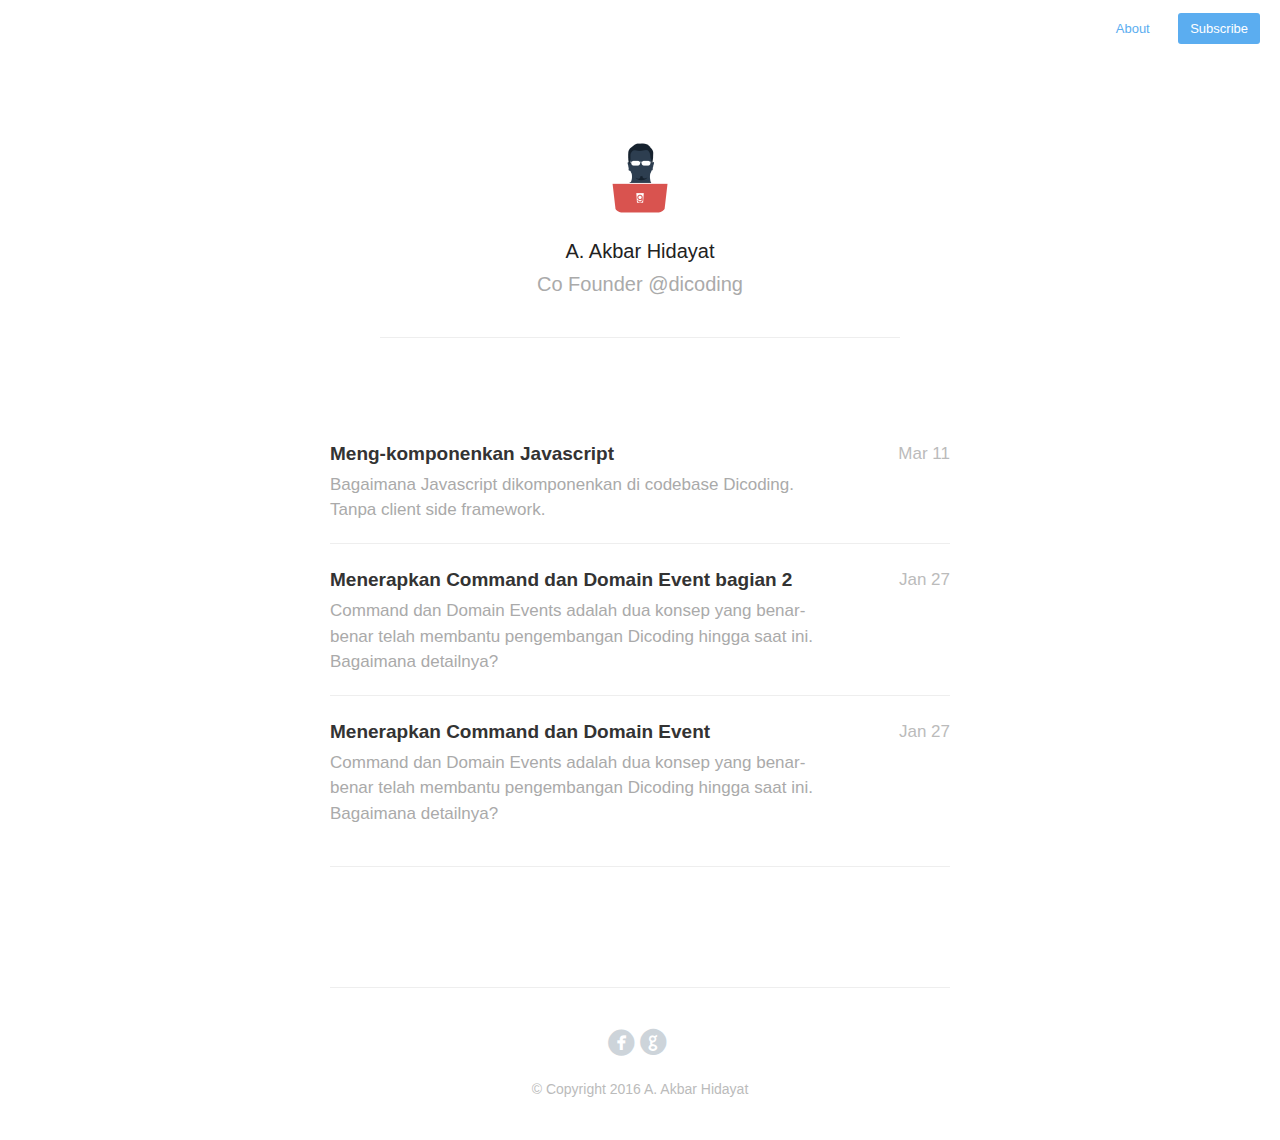
<file: index.html>
<!DOCTYPE html>
<html lang="en-us">
	<head>
		<meta charset="utf-8">
		<meta http-equiv="X-UA-Compatible" content="IE=edge,chrome=1">
		<meta name="viewport" content="width=device-width, initial-scale=1">
		<meta name="author" content="A. Akbar Hidayat">
		<meta name="description" content="Urip Iku Urup">
		<meta name="generator" content="Hugo 0.16-DEV" />
		<title>Urip iku urup &middot; Urip iku urup</title>
		<link rel="shortcut icon" href="https://keripix.github.io/images/favicon.ico">
		<link rel="stylesheet" href="https://keripix.github.io/css/style.css">
		<link rel="stylesheet" href="https://keripix.github.io/css/highlight.css">
		<link rel="stylesheet" href="https://keripix.github.io/css/monosocialiconsfont.css">
		
		<link href="https://keripix.github.io/index.xml" rel="alternate" type="application/rss+xml" title="Urip iku urup" />
		
	</head>

	<body>
    <nav class="main-nav">
	
	

	
		<a href='https://keripix.github.io/about'>About</a>
	

	
	<a class="cta" href="https://keripix.github.io/index.xml">Subscribe</a>
	
</nav>

    <div class="profile">
    <section id="wrapper">
        <header id="header">
            <a href='https://keripix.github.io/about'>
                <img id="avatar" class="2x" src="https://keripix.github.io/images/avatar.png"/>
            </a>
            <h1>A. Akbar Hidayat</h1>
            <h2>Co Founder @dicoding</h2>
        </header>
    </section>
</div>

    <section id="wrapper" class="home">
        <ul id="post-list">
    
    
        
            <li>
                <a href='https://keripix.github.io/post/mengkomponenkan-javascript/'><aside class="dates">Mar 11</aside></a>
                <a href='https://keripix.github.io/post/mengkomponenkan-javascript/'>Meng-komponenkan Javascript <h2>Bagaimana Javascript dikomponenkan di codebase Dicoding. Tanpa client side framework.</h2></a>
            </li>
        
    
    
        
            <li>
                <a href='https://keripix.github.io/post/menerapkan_command_dan_domain_event_bagian_2/'><aside class="dates">Jan 27</aside></a>
                <a href='https://keripix.github.io/post/menerapkan_command_dan_domain_event_bagian_2/'>Menerapkan Command dan Domain Event bagian 2 <h2>Command dan Domain Events adalah dua konsep yang benar-benar telah membantu pengembangan Dicoding hingga saat ini. Bagaimana detailnya?</h2></a>
            </li>
        
    
    
        
            <li>
                <a href='https://keripix.github.io/post/menerapkan_command_dan_domain_event/'><aside class="dates">Jan 27</aside></a>
                <a href='https://keripix.github.io/post/menerapkan_command_dan_domain_event/'>Menerapkan Command dan Domain Event <h2>Command dan Domain Events adalah dua konsep yang benar-benar telah membantu pengembangan Dicoding hingga saat ini. Bagaimana detailnya?</h2></a>
            </li>
        
    
</ul>
        <nav id="post-nav">
    
</nav>
        <footer id="footer">
    
        
<div id="social">
    
    <a class="symbol" href="https://www.facebook.com/keripix">
        circlefacebook
    </a>
    
    <a class="symbol" href="https://www.github.com/keripix">
        circlegithub
    </a>
    
</div>

    
    <p class="small">
    
        © Copyright 2016 A. Akbar Hidayat
    
    </p>
</footer>

    </section>

    <script src="//ajax.googleapis.com/ajax/libs/jquery/2.1.1/jquery.min.js"></script>
<script src="https://keripix.github.io/js/main.js"></script>
<script src="https://keripix.github.io/js/highlight.js"></script>
<script>hljs.initHighlightingOnLoad();</script>


    </body>
</html>
</file>
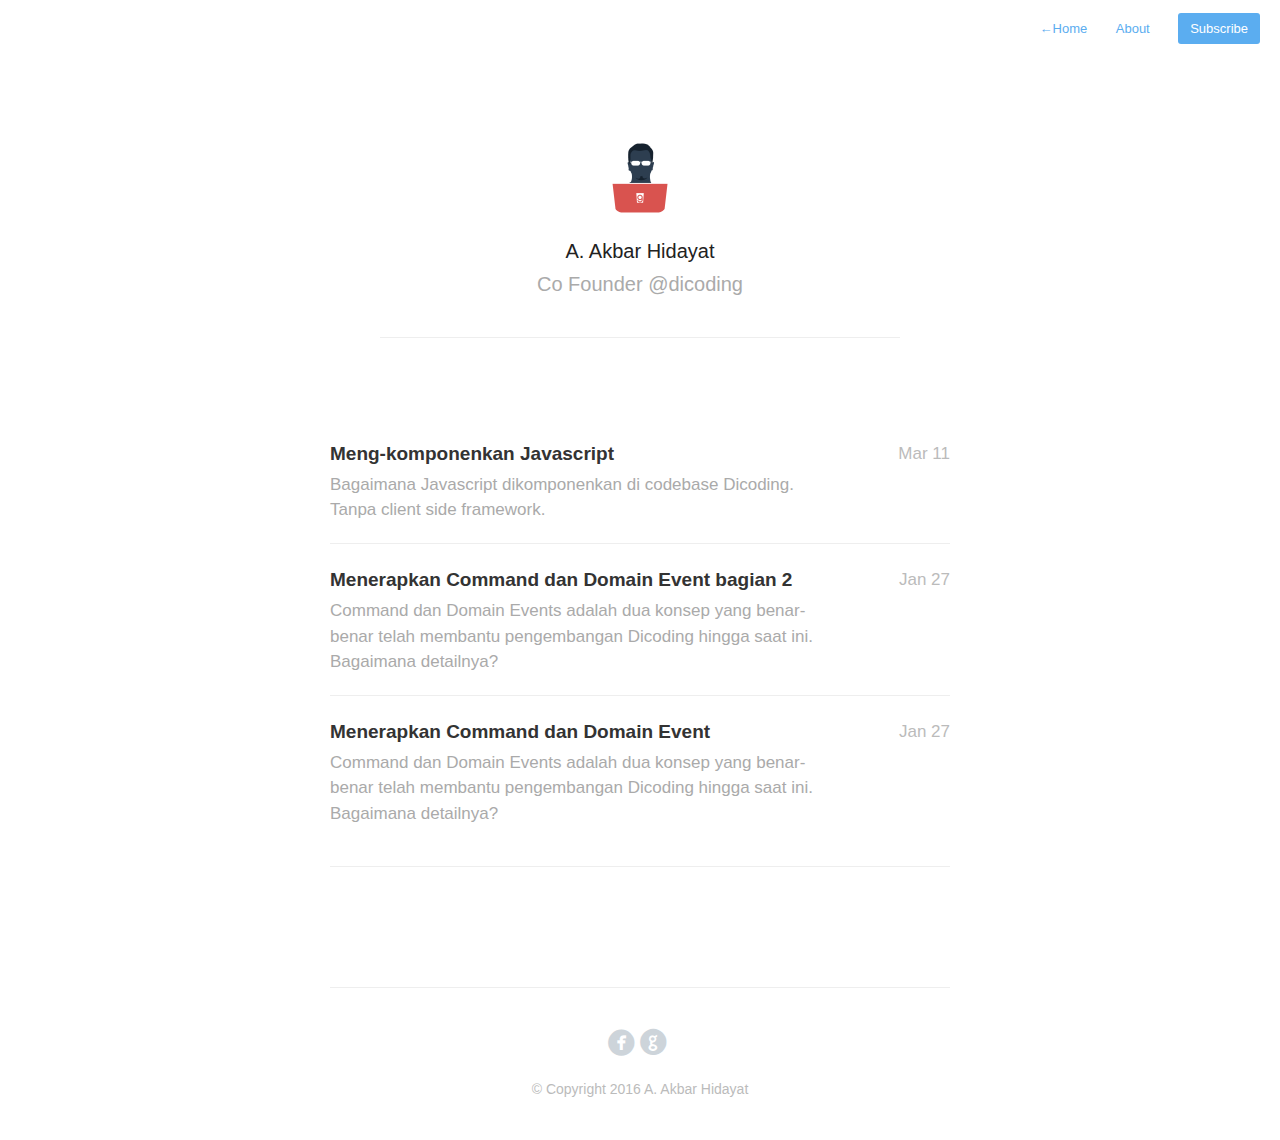
<file: post/index.html>
<!DOCTYPE html>
<html lang="en-us">
	<head>
		<meta charset="utf-8">
		<meta http-equiv="X-UA-Compatible" content="IE=edge,chrome=1">
		<meta name="viewport" content="width=device-width, initial-scale=1">
		<meta name="author" content="A. Akbar Hidayat">
		<meta name="description" content="Urip Iku Urup">
		<meta name="generator" content="Hugo 0.16-DEV" />
		<title>Posts &middot; Urip iku urup</title>
		<link rel="shortcut icon" href="https://keripix.github.io/images/favicon.ico">
		<link rel="stylesheet" href="https://keripix.github.io/css/style.css">
		<link rel="stylesheet" href="https://keripix.github.io/css/highlight.css">
		<link rel="stylesheet" href="https://keripix.github.io/css/monosocialiconsfont.css">
		
		<link href="https://keripix.github.io/index.xml" rel="alternate" type="application/rss+xml" title="Urip iku urup" />
		
	</head>

	<body>
	<nav class="main-nav">
	
	
		<a href='https://keripix.github.io/'> <span class="arrow">←</span>Home</a>
	

	
		<a href='https://keripix.github.io/about'>About</a>
	

	
	<a class="cta" href="https://keripix.github.io/index.xml">Subscribe</a>
	
</nav>
	<div class="profile">
    <section id="wrapper">
        <header id="header">
            <a href='https://keripix.github.io/about'>
                <img id="avatar" class="2x" src="https://keripix.github.io/images/avatar.png"/>
            </a>
            <h1>A. Akbar Hidayat</h1>
            <h2>Co Founder @dicoding</h2>
        </header>
    </section>
</div>

	<section id="wrapper" class="home">
		<ul id="post-list">
    
    
        
            <li>
                <a href='https://keripix.github.io/post/mengkomponenkan-javascript/'><aside class="dates">Mar 11</aside></a>
                <a href='https://keripix.github.io/post/mengkomponenkan-javascript/'>Meng-komponenkan Javascript <h2>Bagaimana Javascript dikomponenkan di codebase Dicoding. Tanpa client side framework.</h2></a>
            </li>
        
    
    
        
            <li>
                <a href='https://keripix.github.io/post/menerapkan_command_dan_domain_event_bagian_2/'><aside class="dates">Jan 27</aside></a>
                <a href='https://keripix.github.io/post/menerapkan_command_dan_domain_event_bagian_2/'>Menerapkan Command dan Domain Event bagian 2 <h2>Command dan Domain Events adalah dua konsep yang benar-benar telah membantu pengembangan Dicoding hingga saat ini. Bagaimana detailnya?</h2></a>
            </li>
        
    
    
        
            <li>
                <a href='https://keripix.github.io/post/menerapkan_command_dan_domain_event/'><aside class="dates">Jan 27</aside></a>
                <a href='https://keripix.github.io/post/menerapkan_command_dan_domain_event/'>Menerapkan Command dan Domain Event <h2>Command dan Domain Events adalah dua konsep yang benar-benar telah membantu pengembangan Dicoding hingga saat ini. Bagaimana detailnya?</h2></a>
            </li>
        
    
</ul>
        <nav id="post-nav">
    
</nav>
		<footer id="footer">
    
        
<div id="social">
    
    <a class="symbol" href="https://www.facebook.com/keripix">
        circlefacebook
    </a>
    
    <a class="symbol" href="https://www.github.com/keripix">
        circlegithub
    </a>
    
</div>

    
    <p class="small">
    
        © Copyright 2016 A. Akbar Hidayat
    
    </p>
</footer>

	</section>

	<script src="//ajax.googleapis.com/ajax/libs/jquery/2.1.1/jquery.min.js"></script>
<script src="https://keripix.github.io/js/main.js"></script>
<script src="https://keripix.github.io/js/highlight.js"></script>
<script>hljs.initHighlightingOnLoad();</script>


	</body>
</html>
</file>
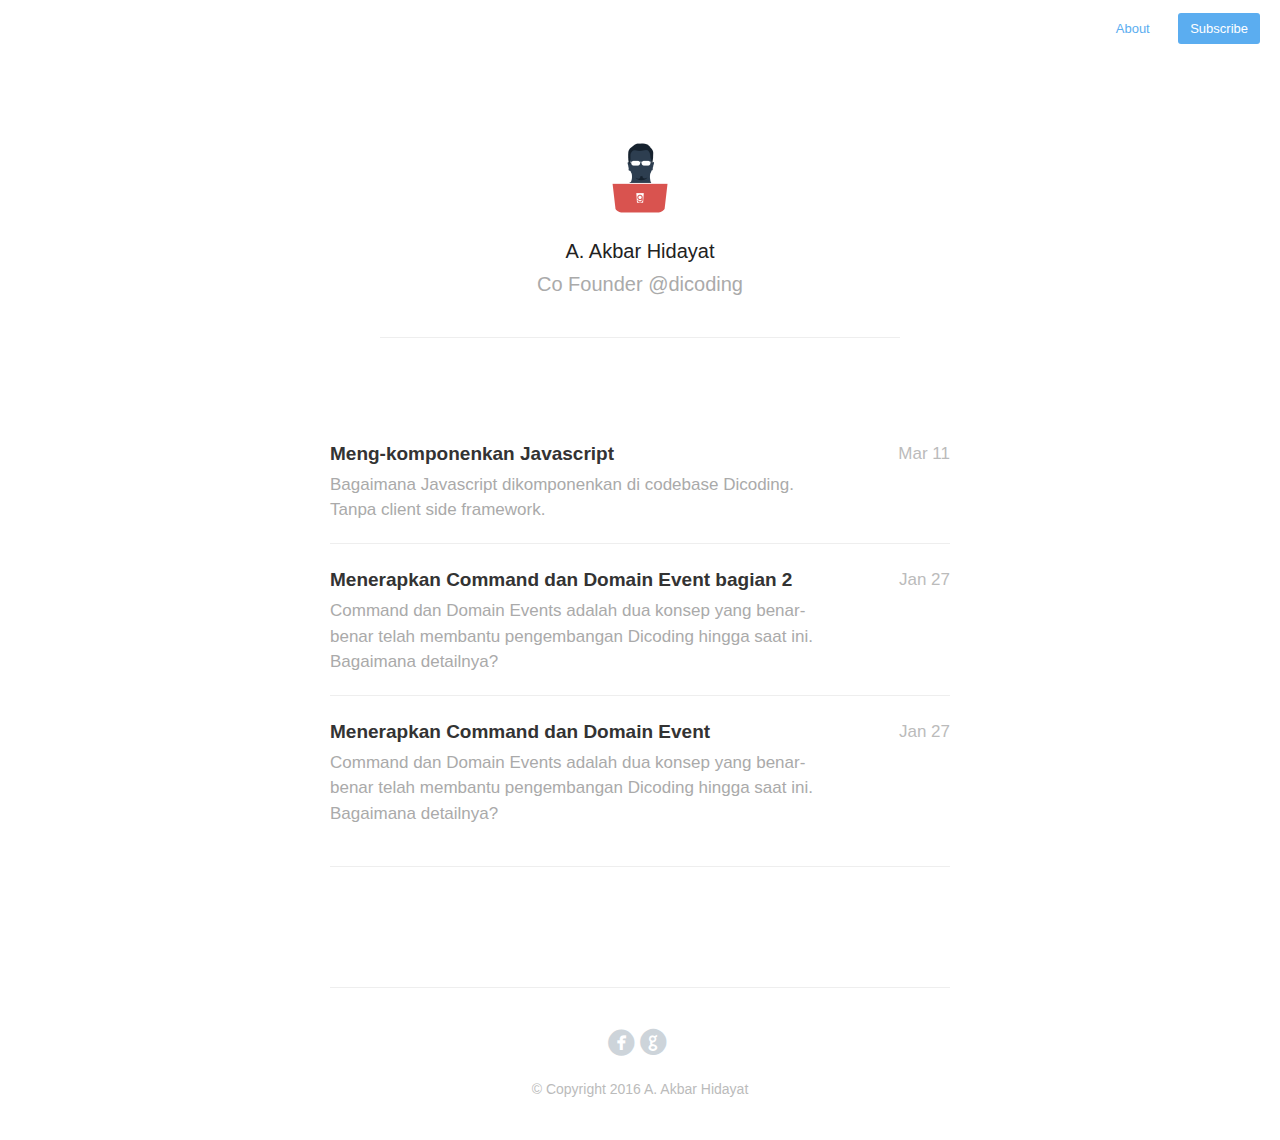
<file: page/1/index.html>
<!DOCTYPE html><html><head><link rel="canonical" href="https://keripix.github.io/"/><meta http-equiv="content-type" content="text/html; charset=utf-8" /><meta http-equiv="refresh" content="0;url=https://keripix.github.io/" /></head></html>
</file>
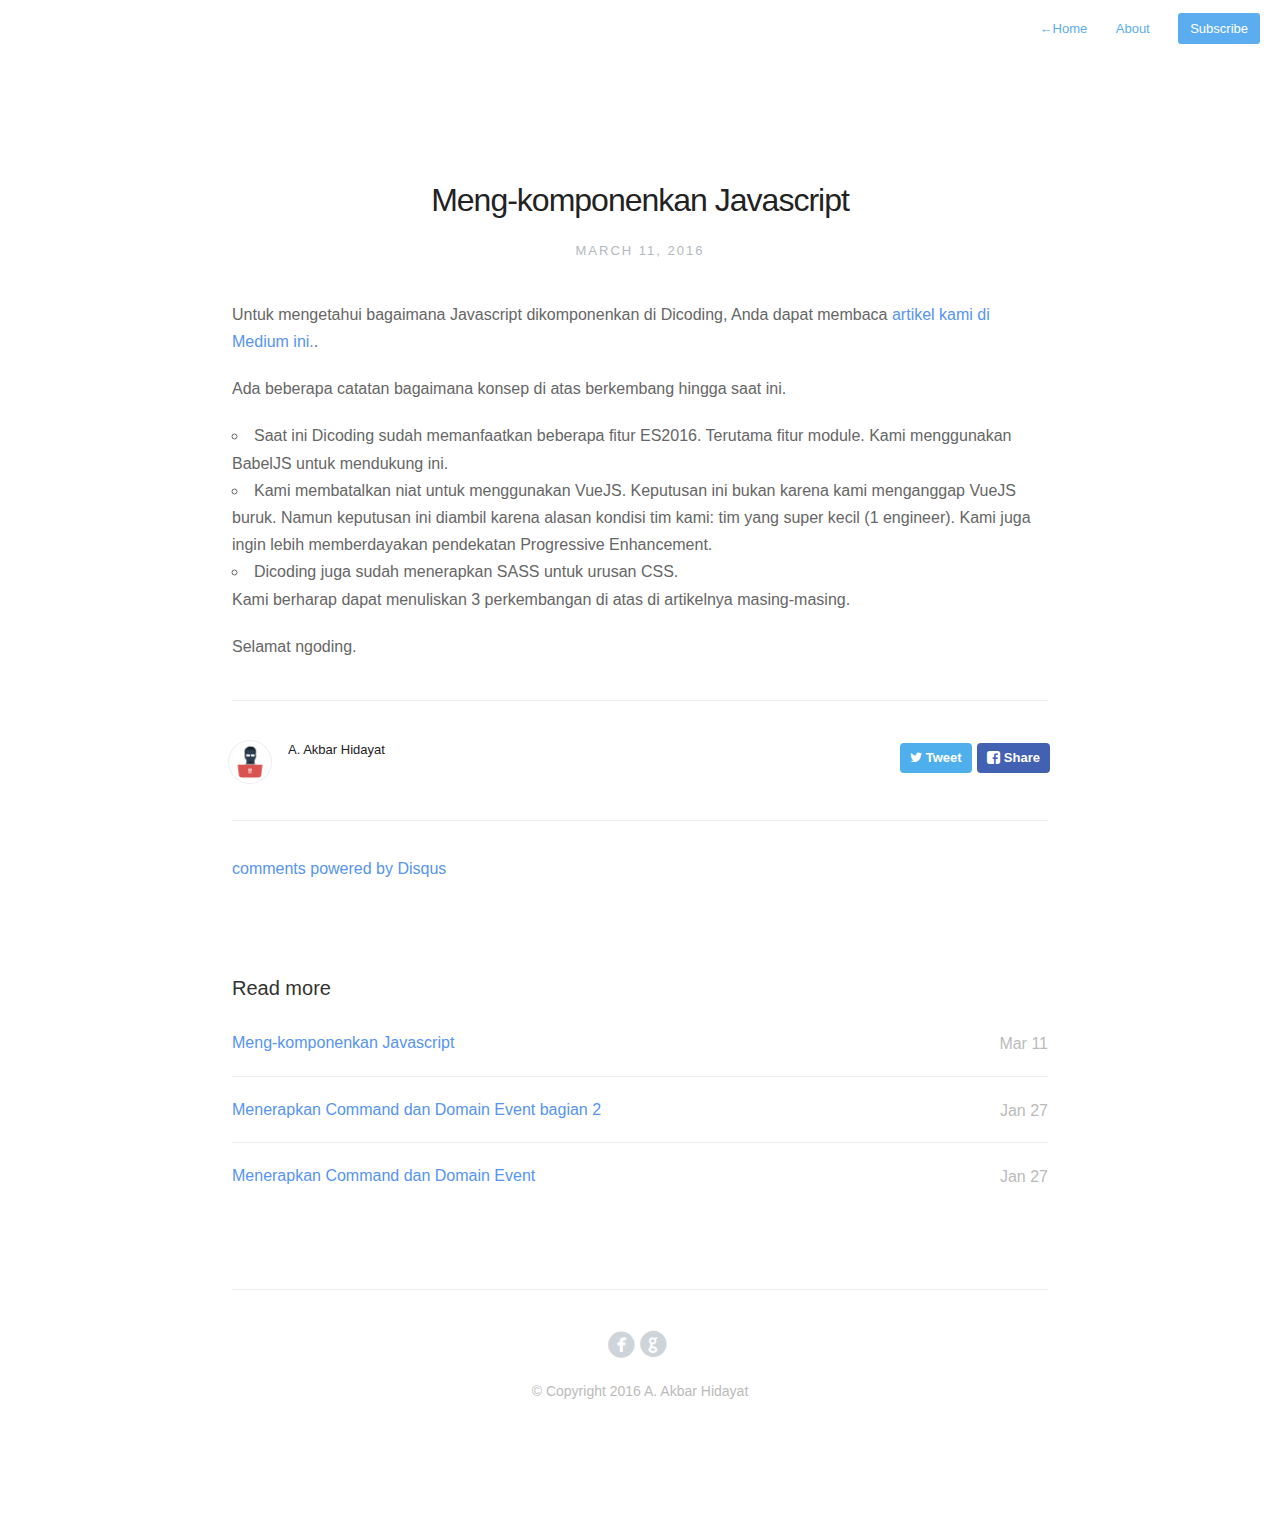
<file: post/mengkomponenkan-javascript/index.html>
<!DOCTYPE html>
<html lang="en-us">
	<head>
		<meta charset="utf-8">
		<meta http-equiv="X-UA-Compatible" content="IE=edge,chrome=1">
		<meta name="viewport" content="width=device-width, initial-scale=1">
		<meta name="author" content="A. Akbar Hidayat">
		<meta name="description" content="Urip Iku Urup">
		<meta name="generator" content="Hugo 0.16-DEV" />
		<title>Meng-komponenkan Javascript &middot; Urip iku urup</title>
		<link rel="shortcut icon" href="https://keripix.github.io/images/favicon.ico">
		<link rel="stylesheet" href="https://keripix.github.io/css/style.css">
		<link rel="stylesheet" href="https://keripix.github.io/css/highlight.css">
		<link rel="stylesheet" href="https://keripix.github.io/css/monosocialiconsfont.css">
		
		<link href="https://keripix.github.io/index.xml" rel="alternate" type="application/rss+xml" title="Urip iku urup" />
		
	</head>

    <body>
       <nav class="main-nav">
	
	
		<a href='https://keripix.github.io/'> <span class="arrow">←</span>Home</a>
	

	
		<a href='https://keripix.github.io/about'>About</a>
	

	
	<a class="cta" href="https://keripix.github.io/index.xml">Subscribe</a>
	
</nav>

        <section id="wrapper">
            <article class="post">
                <header>
                    <h1>Meng-komponenkan Javascript</h1>
                    <h2 class="headline">March 11, 2016</h2>
                </header>
                <section id="post-body">
                    <p>Untuk mengetahui bagaimana Javascript dikomponenkan di Dicoding, Anda dapat membaca <a href="https://medium.com/@keripix/bundle-terpisah-untuk-tiap-javascript-module-a59ae4e6306f#.ow2c1db56">artikel kami di Medium ini.</a>.</p>

<p>Ada beberapa catatan bagaimana konsep di atas berkembang hingga saat ini.</p>

<ol>
<li>Saat ini Dicoding sudah memanfaatkan beberapa fitur ES2016. Terutama fitur module. Kami menggunakan BabelJS untuk mendukung ini.</li>
<li>Kami membatalkan niat untuk menggunakan VueJS. Keputusan ini bukan karena kami menganggap VueJS buruk. Namun keputusan ini diambil karena alasan kondisi tim kami: tim yang super kecil (1 engineer). Kami juga ingin lebih memberdayakan pendekatan Progressive Enhancement.</li>
<li>Dicoding juga sudah menerapkan SASS untuk urusan CSS.</li>
</ol>

<p>Kami berharap dapat menuliskan 3 perkembangan di atas di artikelnya masing-masing.</p>

<p>Selamat ngoding.</p>

                </section>
            </article>
            <footer id="post-meta" class="clearfix">
                
                        <img class="avatar" src="https://keripix.github.io/images/avatar.png">
                        <div>
                            <span class="dark">A. Akbar Hidayat</span>
                            <span></span>
                        </div>
                    
                <section id="sharing">
                    <a class="twitter" href="https://twitter.com/intent/tweet?text=https%3a%2f%2fkeripix.github.io%2fpost%2fmengkomponenkan-javascript%2f - Meng-komponenkan%20Javascript "><span class="icon-twitter"> Tweet</span></a>

<a class="facebook" href="#" onclick="
    window.open(
      'https://www.facebook.com/sharer/sharer.php?u='+encodeURIComponent(location.href),
      'facebook-share-dialog',
      'width=626,height=436');
    return false;"><span class="icon-facebook-rect"> Share</span>
</a>

                </section>
            </footer>

            <div id="disqus_thread"></div>
<script type="text/javascript">
    var disqus_shortname = 'keripixio';
    var disqus_identifier = 'https:\/\/keripix.github.io\/post\/mengkomponenkan-javascript\/';
    var disqus_title = 'Meng-komponenkan Javascript';
    var disqus_url = 'https:\/\/keripix.github.io\/post\/mengkomponenkan-javascript\/';

    (function() {
        var dsq = document.createElement('script'); dsq.type = 'text/javascript'; dsq.async = true;
        dsq.src = '//' + disqus_shortname + '.disqus.com/embed.js';
        (document.getElementsByTagName('head')[0] || document.getElementsByTagName('body')[0]).appendChild(dsq);
    })();
</script>
<noscript>Please enable JavaScript to view the <a href="http://disqus.com/?ref_noscript">comments powered by Disqus.</a></noscript>
<a href="http://disqus.com" class="dsq-brlink">comments powered by <span class="logo-disqus">Disqus</span></a>

            <ul id="post-list" class="archive readmore">
    <h3>Read more</h3>
    
    
        
        <li>
            <a href="https://keripix.github.io/post/mengkomponenkan-javascript/">Meng-komponenkan Javascript<aside class="dates">Mar 11</aside></a>
        </li>
        
   
    
        
        <li>
            <a href="https://keripix.github.io/post/menerapkan_command_dan_domain_event_bagian_2/">Menerapkan Command dan Domain Event bagian 2<aside class="dates">Jan 27</aside></a>
        </li>
        
   
    
        
        <li>
            <a href="https://keripix.github.io/post/menerapkan_command_dan_domain_event/">Menerapkan Command dan Domain Event<aside class="dates">Jan 27</aside></a>
        </li>
        
   
</ul>
            <footer id="footer">
    
        
<div id="social">
    
    <a class="symbol" href="https://www.facebook.com/keripix">
        circlefacebook
    </a>
    
    <a class="symbol" href="https://www.github.com/keripix">
        circlegithub
    </a>
    
</div>

    
    <p class="small">
    
        © Copyright 2016 A. Akbar Hidayat
    
    </p>
</footer>

        </section>

        <script src="//ajax.googleapis.com/ajax/libs/jquery/2.1.1/jquery.min.js"></script>
<script src="https://keripix.github.io/js/main.js"></script>
<script src="https://keripix.github.io/js/highlight.js"></script>
<script>hljs.initHighlightingOnLoad();</script>


    </body>
</html>
</file>
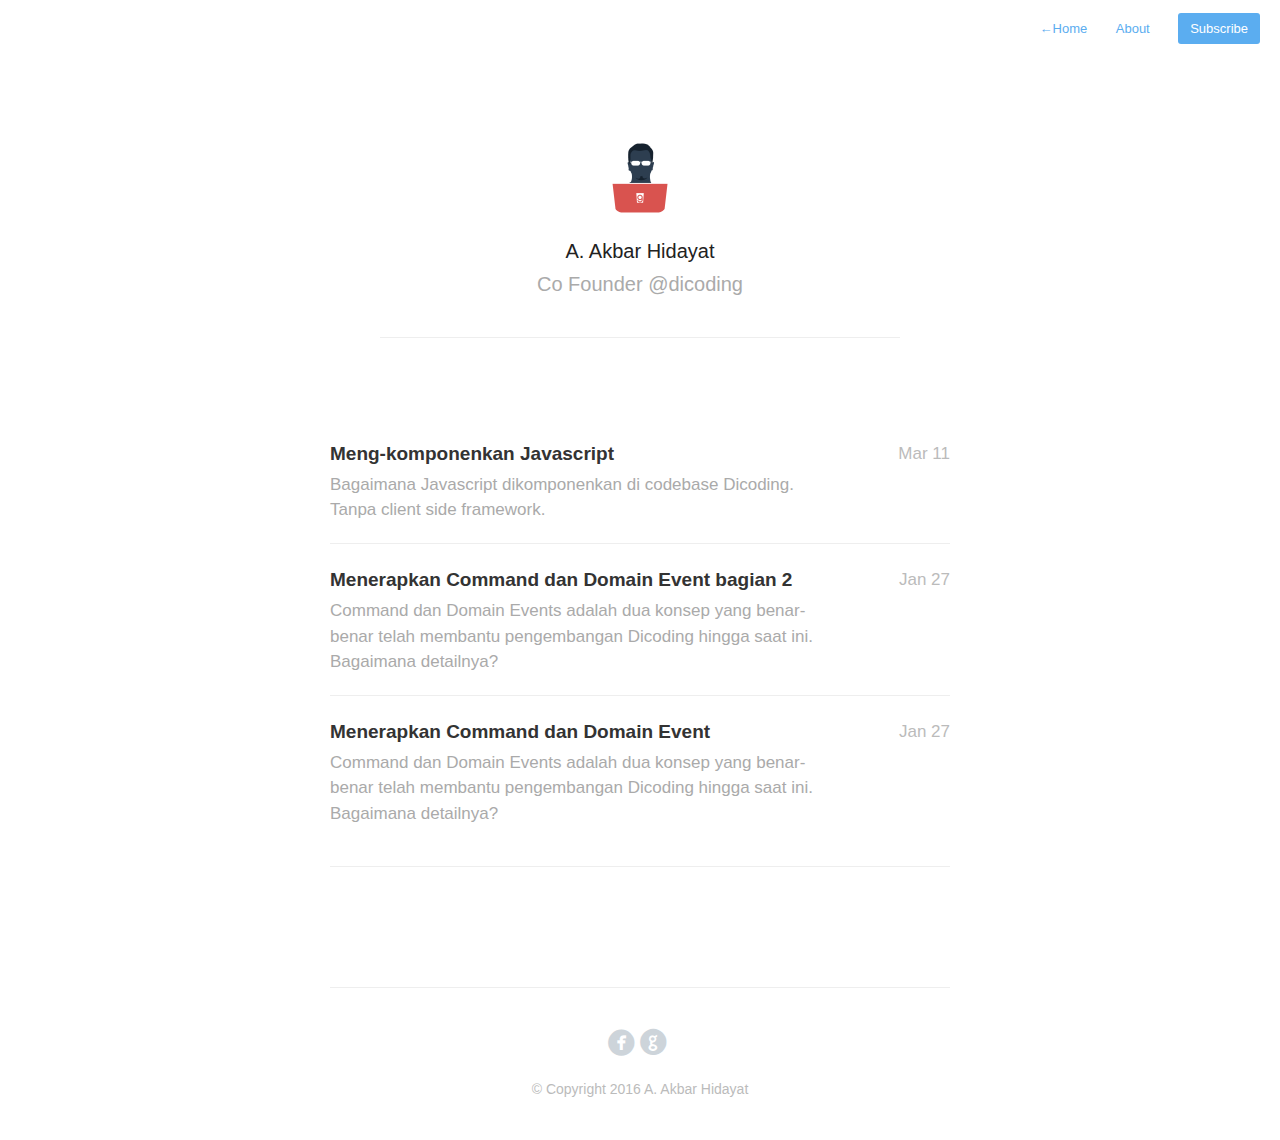
<file: post/page/1/index.html>
<!DOCTYPE html><html><head><link rel="canonical" href="https://keripix.github.io/post/"/><meta http-equiv="content-type" content="text/html; charset=utf-8" /><meta http-equiv="refresh" content="0;url=https://keripix.github.io/post/" /></head></html>
</file>
